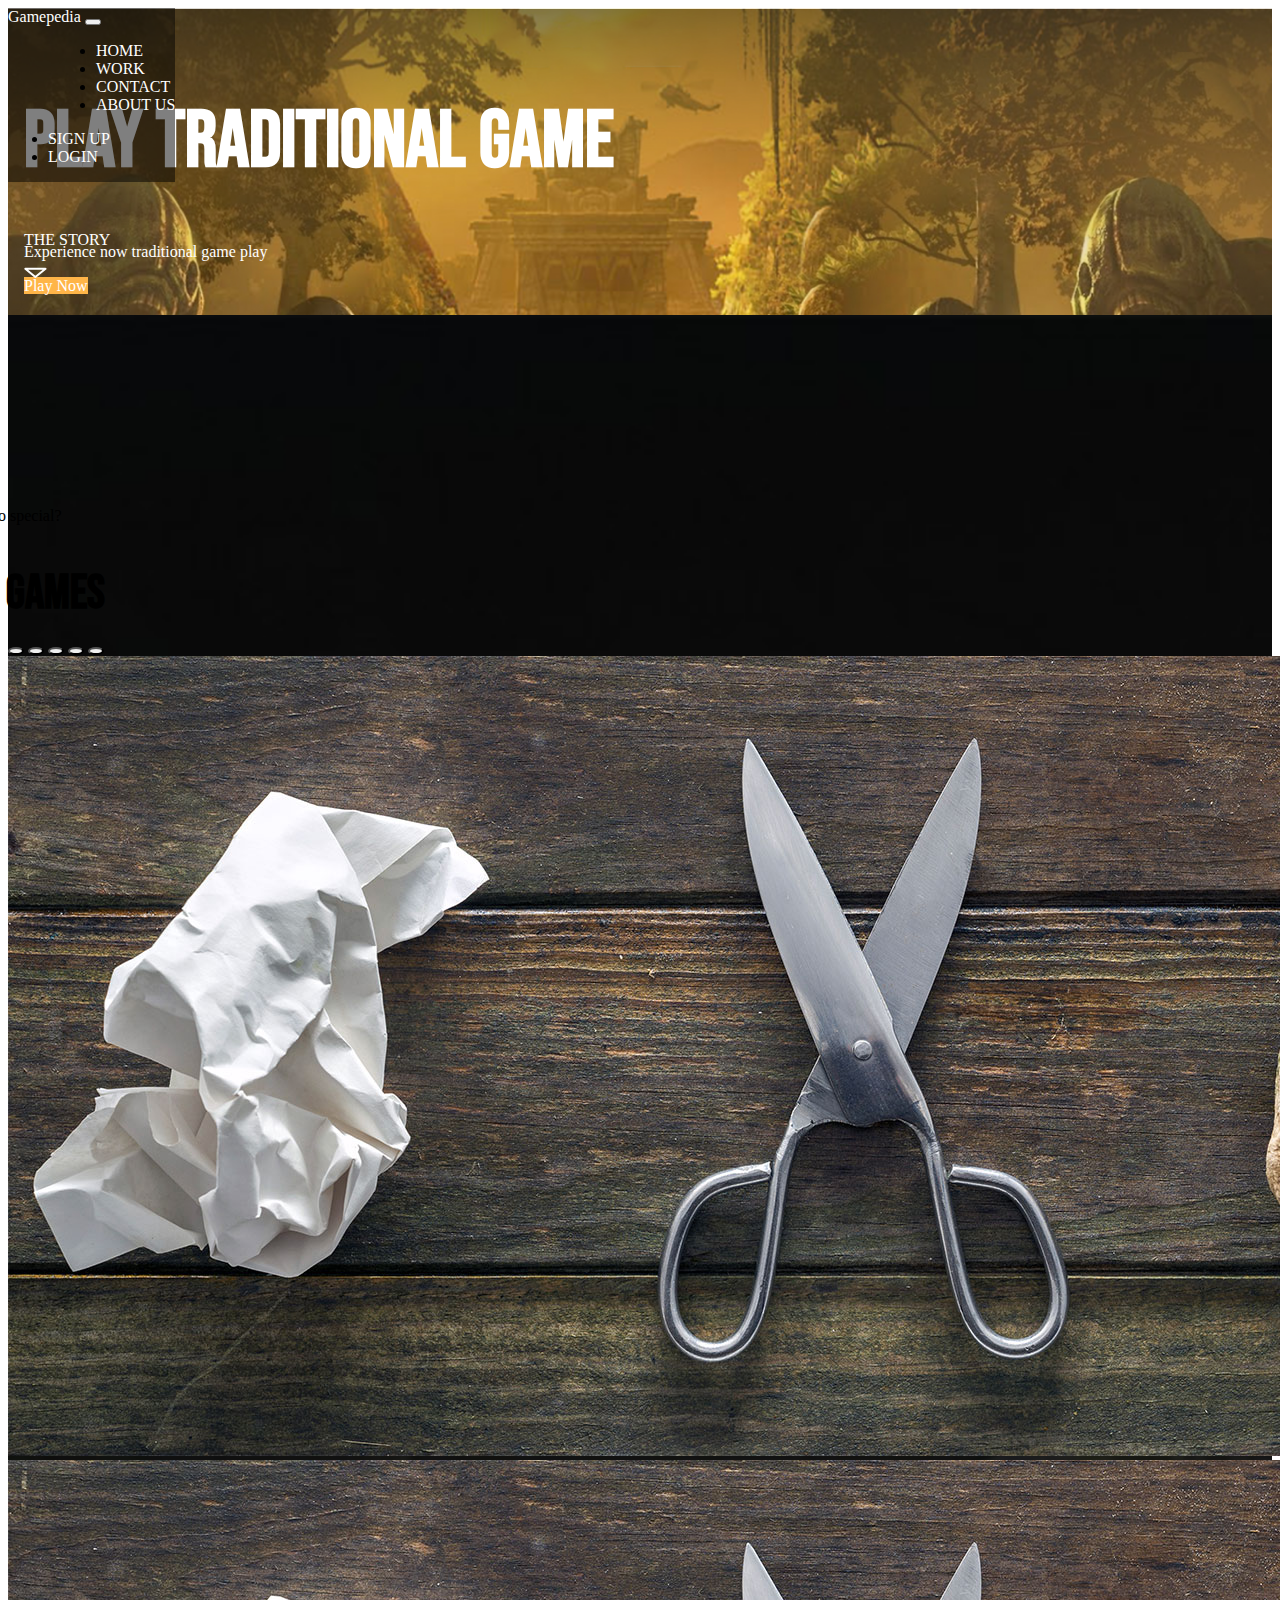
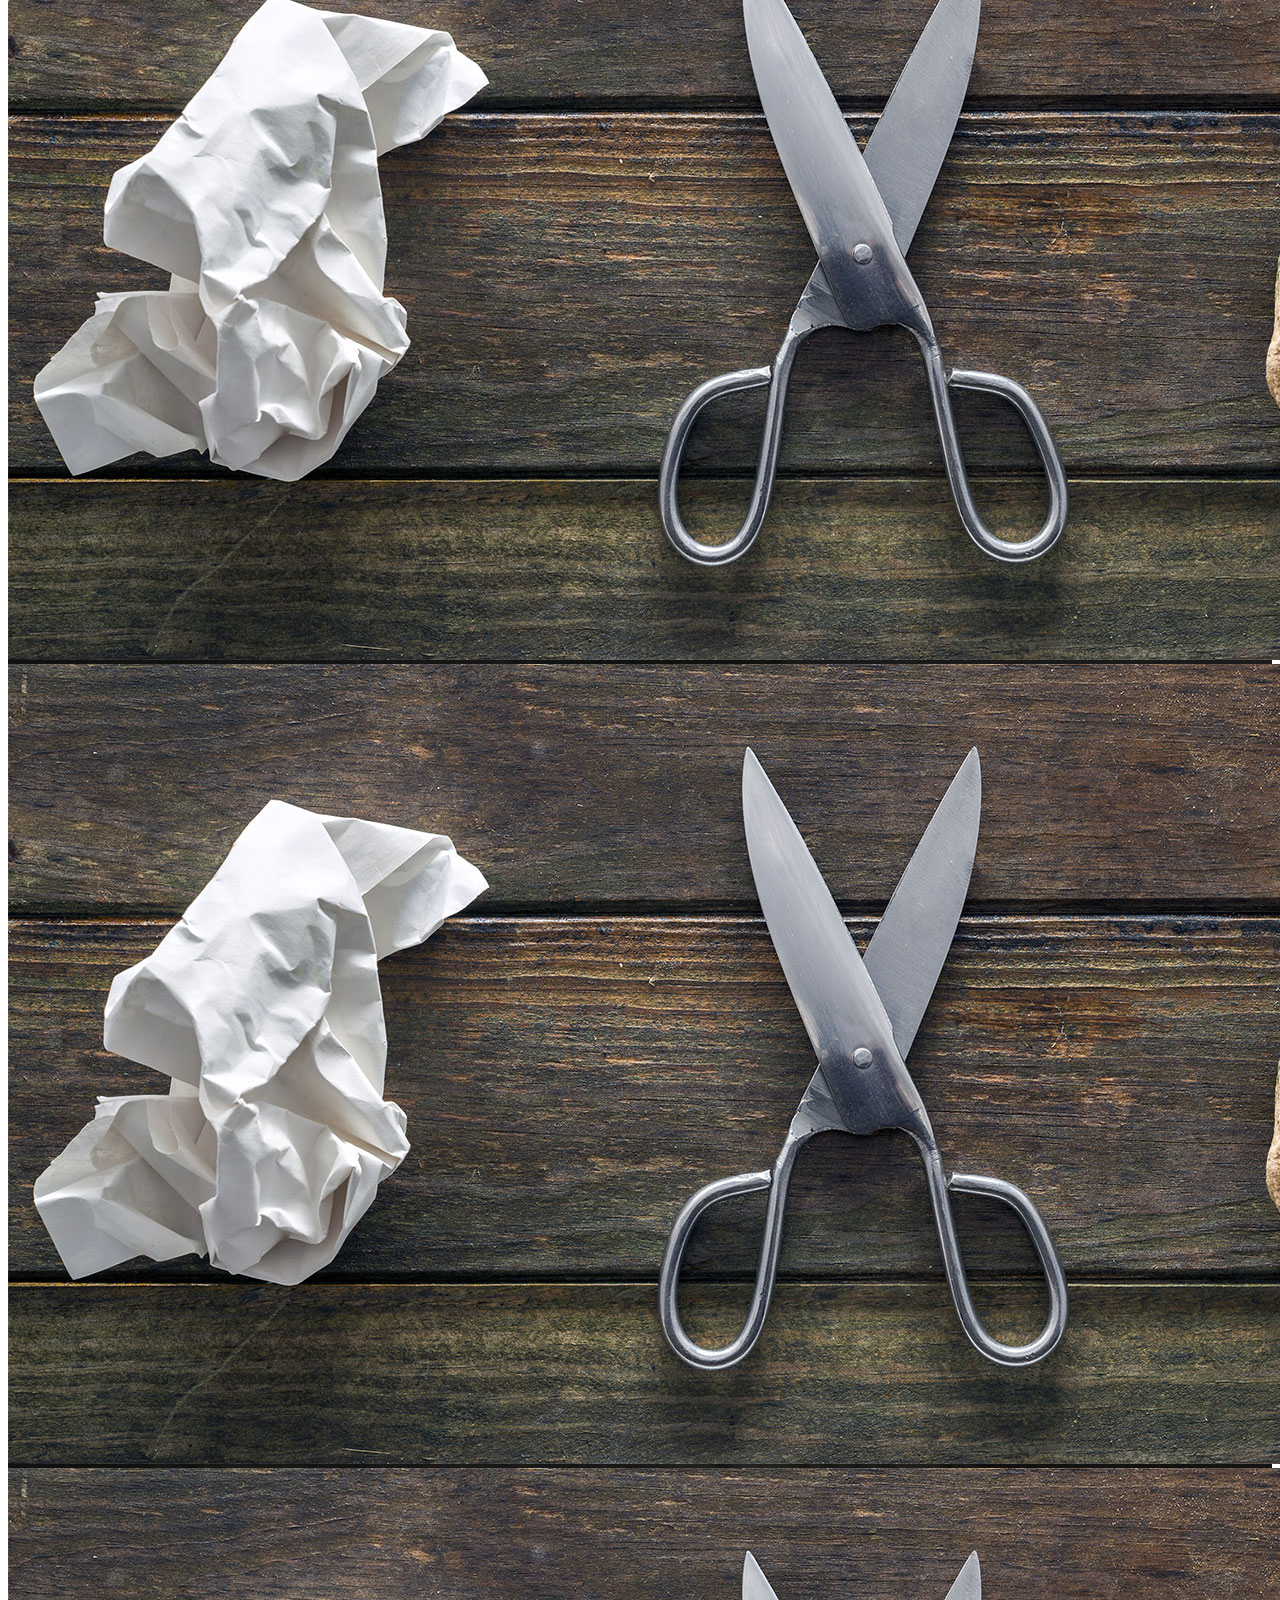
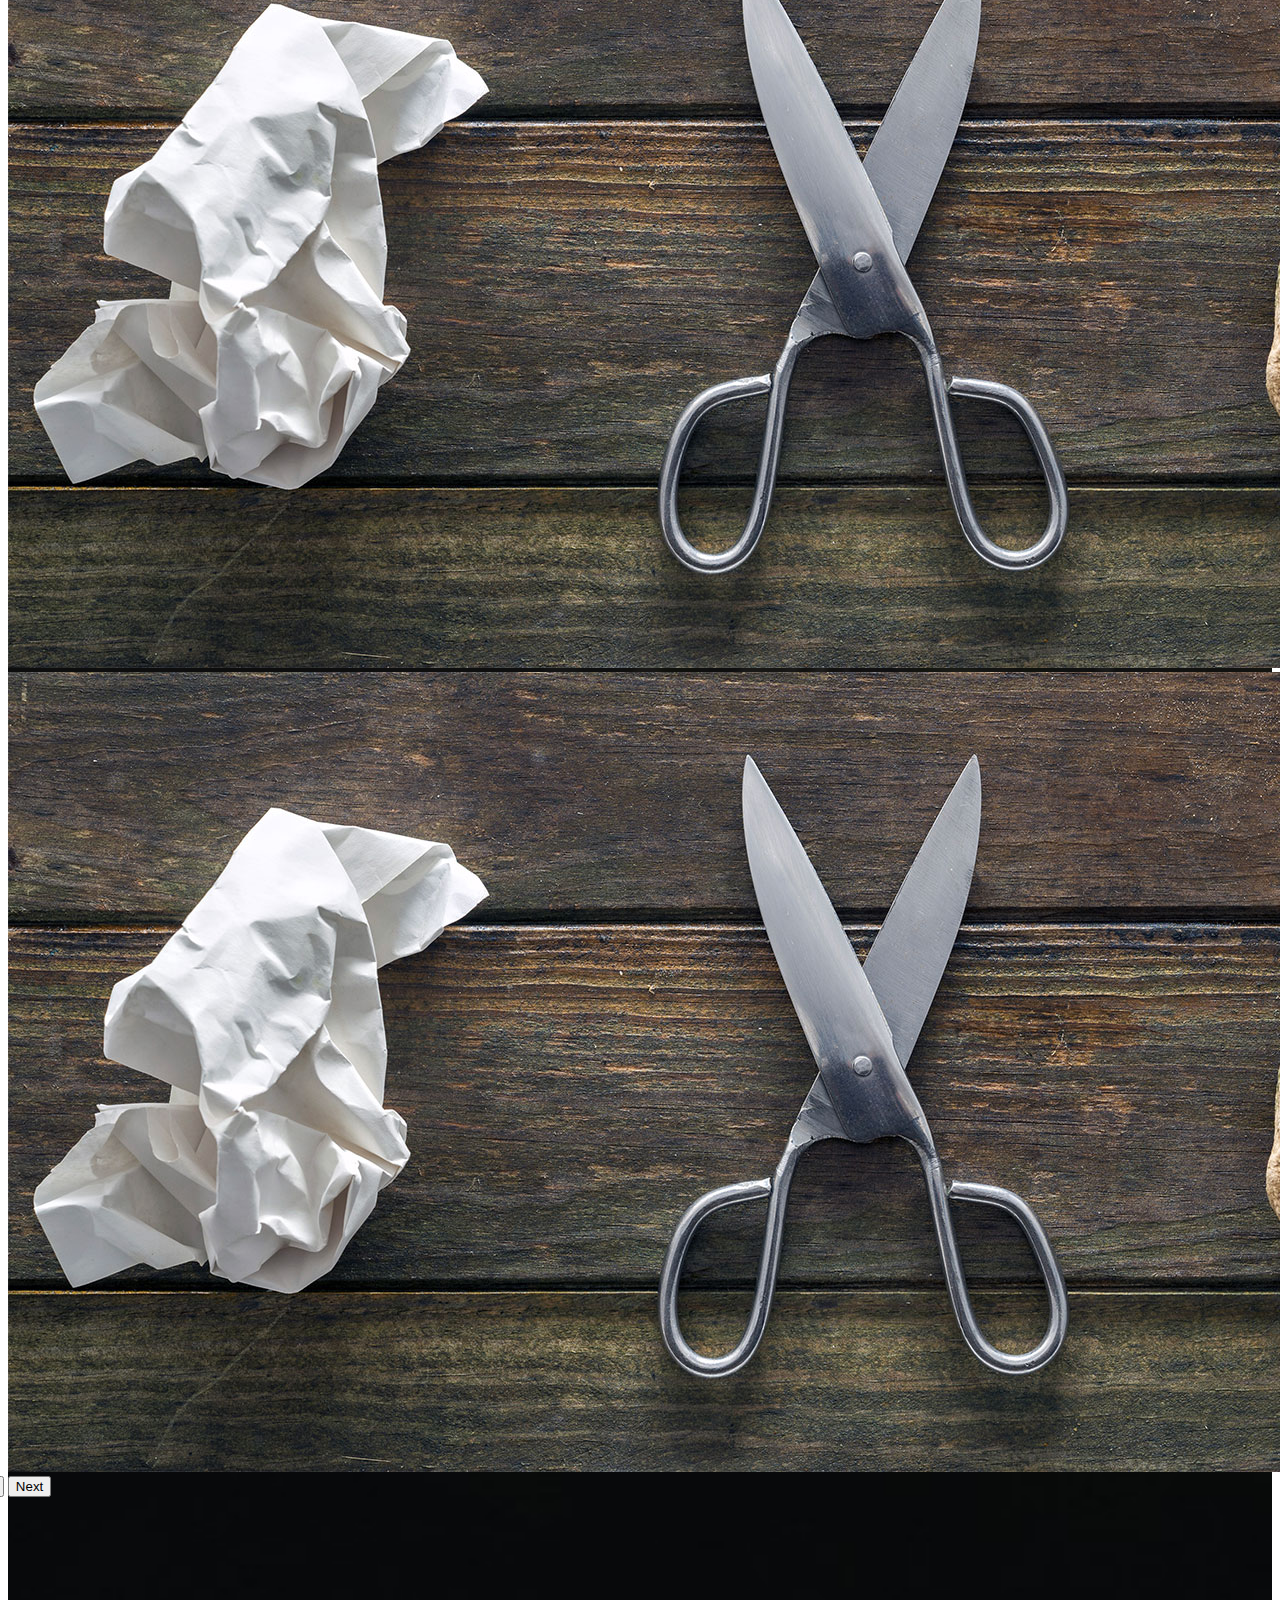
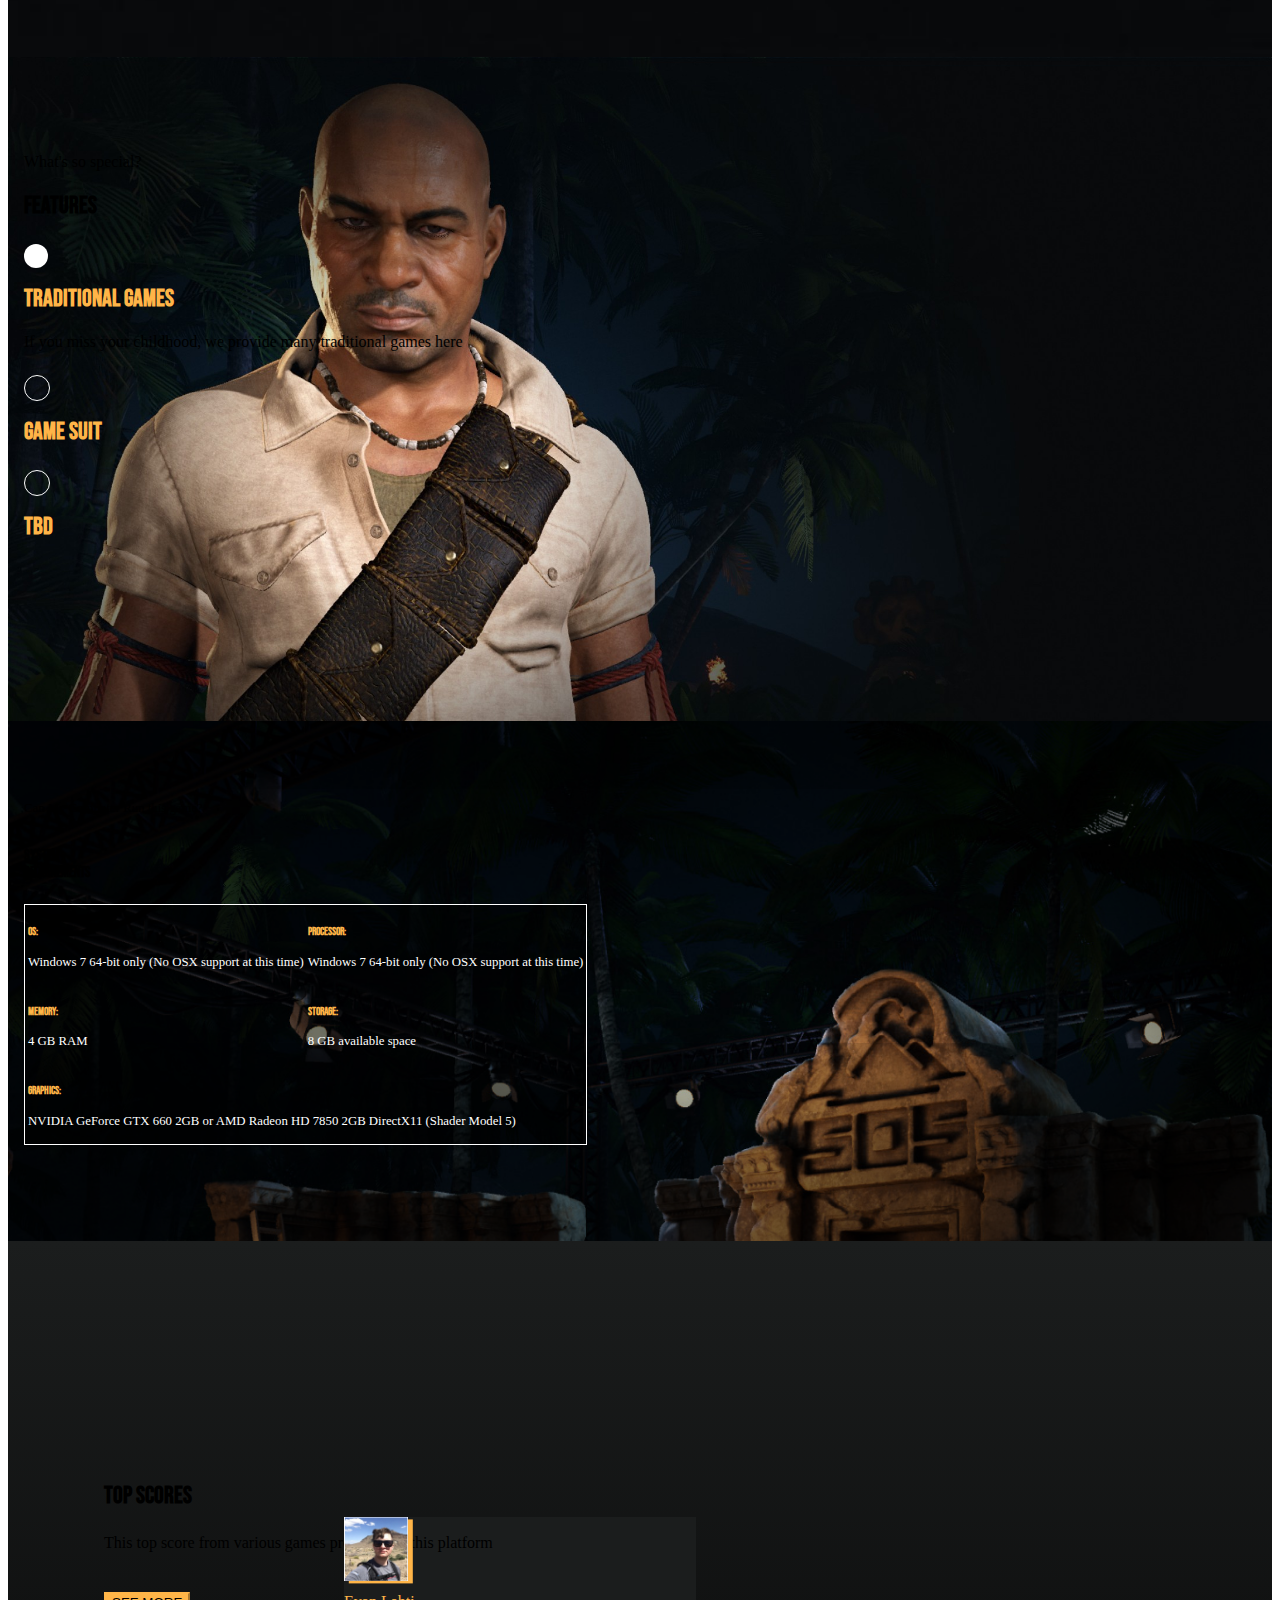
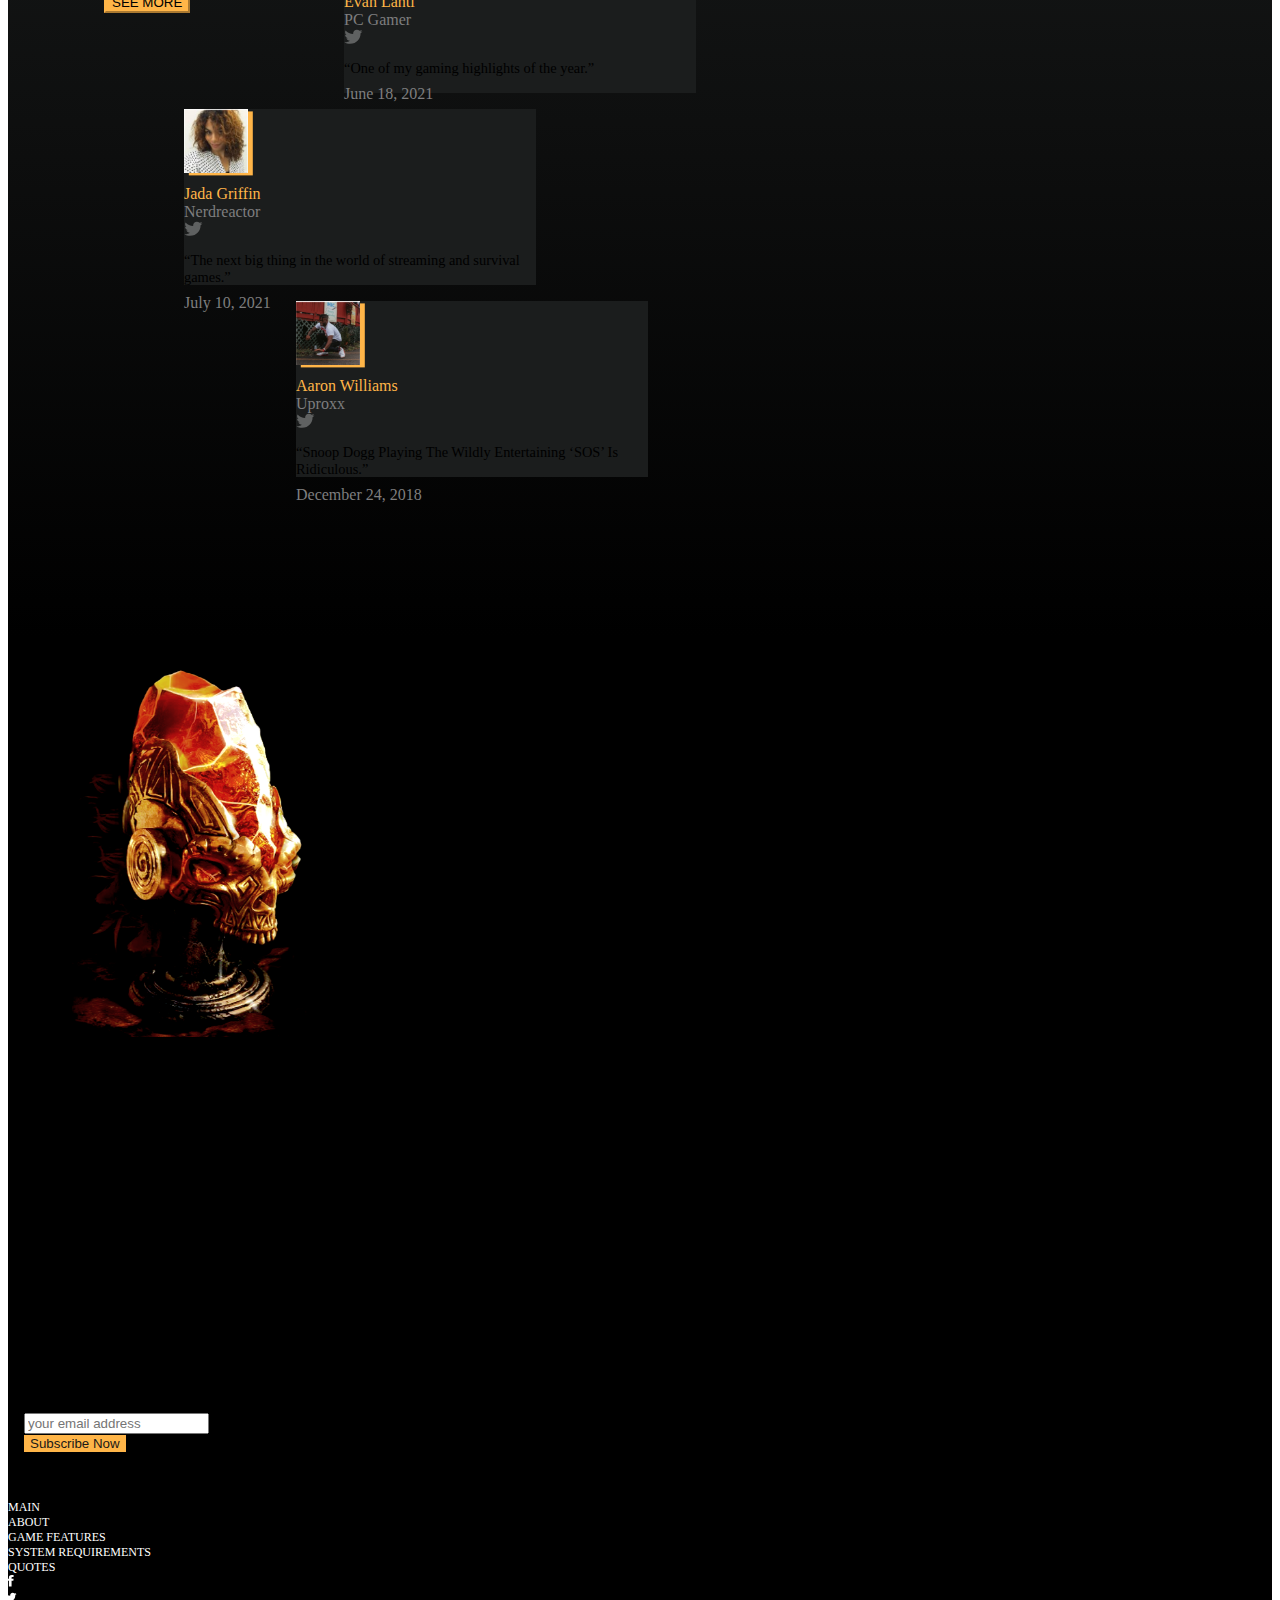
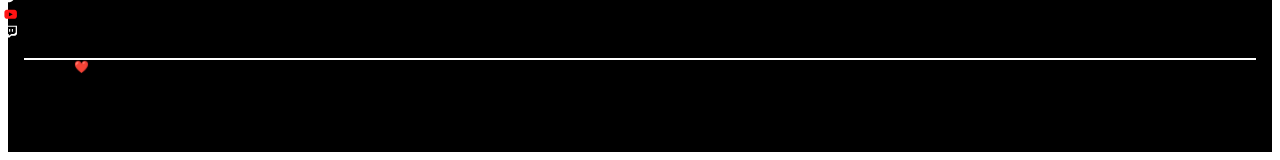
<file: index.html>
<!DOCTYPE html>
<html lang="en">

<head>
  <!-- Required meta tags -->
  <meta charset="utf-8" />
  <meta name="viewport" content="width=device-width, initial-scale=1" />

  <!-- Bootstrap CSS -->
  <link rel="preconnect" href="https://fonts.googleapis.com" />
  <link rel="preconnect" href="https://fonts.gstatic.com" crossorigin />
  <link href="https://fonts.googleapis.com/css2?family=Bebas+Neue&display=swap" rel="stylesheet" />
  <link href="https://cdn.jsdelivr.net/npm/bootstrap@5.1.3/dist/css/bootstrap.min.css" rel="stylesheet"
    integrity="sha384-1BmE4kWBq78iYhFldvKuhfTAU6auU8tT94WrHftjDbrCEXSU1oBoqyl2QvZ6jIW3" crossorigin="anonymous" />
  <link rel="stylesheet" href="styles.css" />
  <title>Gamepedia</title>
</head>

<body>
  <!-- Navbar -->
  <nav class="navbar navbar-expand-lg navbar-dark fixed-top fw-bold text-white py-3"
    style="background: rgba(0, 0, 0, 0.5); position: absolute">
    <div class="container">
      <a class="navbar-brand me-5" href="#">Gamepedia</a>
      <button class="navbar-toggler" type="button" data-bs-toggle="collapse" data-bs-target="#navbarNav"
        aria-controls="navbarNav" aria-expanded="false" aria-label="Toggle navigation">
        <span class="navbar-toggler-icon"></span>
      </button>
      <div class="collapse navbar-collapse" id="navbarNav">
        <ul class="navbar-nav ms-auto core-menu">
          <li class="nav-item">
            <a class="nav-link text-white" href="#">HOME</a>
          </li>
          <li class="nav-item">
            <a class="nav-link text-white" href="#">WORK</a>
          </li>
          <li class="nav-item">
            <a class="nav-link text-white" href="#">CONTACT</a>
          </li>
          <li class="nav-item">
            <a class="nav-link text-white" href="#">ABOUT US</a>
          </li>
        </ul>
        <ul class="navbar-nav ms-auto">
          <li class="nav-item">
            <a class="nav-link text-white" href="#">SIGN UP</a>
          </li>
          <li class="nav-item">
            <a class="nav-link text-white" href="#">LOGIN</a>
          </li>
        </ul>
      </div>
    </div>
  </nav>
  <!-- End Navbar  -->

  <!-- Main Screen -->
  <section id="main" class="jumbotron text-center vw-100 vh-100 position-relative">
    <section class="position-absolute top-50 start-50 translate-middle">
      <h1 class="main fw-bold">PLAY TRADITIONAL GAME</h1>
      <p class="main">Experience now traditional game play</p>
        <a href="/Rock-Paper-Scissors-Game/index.html" class="btn btn-info" role="button" style="background-color: #ffb548; border-color: #ffb548">Play Now</a>
    </section>
    <section class="position-absolute top-100 start-50 translate-middle">
      <a href="#gameplay">
        <p class="main the-story">THE STORY</p>
        <img src="assets/scroll-down.svg" class="the-story-img" alt="" />
      </a>
    </section>
  </section>
  <!-- End Main Screen -->

  <!-- Gameplay Options -->
  <section id="gameplay" class="gameplay text-center vw-100 vh-100 position-relative">
    <div class="container">
      <div class="row">
        <div class="col-md-4 text-white fw-bold">
          <p>What's so special?</p>
          <h2>THE GAMES</h2>
        </div>
        <div class="col-md-8">
          <div id="carouselExampleIndicators" class="carousel slide" data-bs-ride="carousel">
            <div class="carousel-indicators">
              <button type="button" data-bs-target="#carouselExampleIndicators" data-bs-slide-to="0" class="active"
                aria-current="true" aria-label="Slide 1"></button>
              <button type="button" data-bs-target="#carouselExampleIndicators" data-bs-slide-to="1"
                aria-label="Slide 2"></button>
              <button type="button" data-bs-target="#carouselExampleIndicators" data-bs-slide-to="2"
                aria-label="Slide 3"></button>
              <button type="button" data-bs-target="#carouselExampleIndicators" data-bs-slide-to="3"
                aria-label="Slide 4"></button>
              <button type="button" data-bs-target="#carouselExampleIndicators" data-bs-slide-to="4"
                aria-label="Slide 5"></button>
            </div>
            <div class="carousel-inner">
              <div class="carousel-item active">
                <img src="assets/rockpaperstrategy-1600.jpg" class="d-block w-100" alt="..." />
              </div>
              <div class="carousel-item">
                <img src="assets/rockpaperstrategy-1600.jpg" class="d-block w-100" alt="..." />
              </div>
              <div class="carousel-item">
                <img src="assets/rockpaperstrategy-1600.jpg" class="d-block w-100" alt="..." />
              </div>
              <div class="carousel-item">
                <img src="assets/rockpaperstrategy-1600.jpg" class="d-block w-100" alt="..." />
              </div>
              <div class="carousel-item">
                <img src="assets/rockpaperstrategy-1600.jpg" class="d-block w-100" alt="..." />
              </div>
            </div>
            <button class="carousel-control-prev" type="button" data-bs-target="#carouselExampleIndicators"
              data-bs-slide="prev">
              <span class="carousel-control-prev-icon" aria-hidden="true"></span>
              <span class="visually-hidden">Previous</span>
            </button>
            <button class="carousel-control-next" type="button" data-bs-target="#carouselExampleIndicators"
              data-bs-slide="next">
              <span class="carousel-control-next-icon" aria-hidden="true"></span>
              <span class="visually-hidden">Next</span>
            </button>
          </div>
        </div>
      </div>
    </div>
  </section>
  <!-- End Gameplay Options -->

  <!-- Game Features -->
  <section id="gamefeature" class="gamefeature vw-100 vh-100 position-relative">
    <div class="container">
      <div class="row justify-content-end text-white fw-bold">
        <div class="col-5 gamefeature-title">
          <p class="">What's so special?</p>
          <h2 class="">FEATURES</h2>
        </div>
        <div class="row justify-content-end text-white fw-bold">
          <div class="col-1 dot"></div>
          <div class="col-5 feature-description">
            <h2 class="feature-title">TRADITIONAL GAMES</h2>
            <p class="tl-info-content">If you miss your childhood, we provide many traditional games here</p>
          </div>
        </div>
        <div class="row justify-content-end text-white fw-bold">
          <div class="col-1 dot-not-active"></div>
          <div class="col-5 feature-description">
            <h2 class="feature-title">GAME SUIT</h2>
            <!-- <p class="tl-info-content">If you miss your childhood, we provide many traditional games here</p> -->
          </div>
        </div>
        <div class="row justify-content-end text-white fw-bold">
          <div class="col-1 dot-not-active"></div>
          <div class="col-5 feature-description">
            <h2 class="feature-title">TBD</h2>
            <!-- <p class="tl-info-content">If you miss your childhood, we provide many traditional games here</p> -->
          </div>
        </div>
      </div>
    </div>
  </section>
  <!-- End Game Features -->

  <!-- Game Requirement -->
  <section id="gamerequirement" class="gamerequirement vw-100 vh-100 position-relative">
    <div class="container">
      <div class="row justify-content-start text-white fw-bold text-center">
        <div class="col-md-12">
          <p class="">Can My Computer Run this game?</p>
        </div>
      </div>
      <div class="row justify-content-start text-white fw-bold">
        <div class="col-md-6">
          <h3>SYSTEM <br />REQUIREMENTS</h3>
        </div>
      </div>
      <div class="row justify-content-start text-white fw-bold">
        <div class="col-md-6">
          <table class="table table-bordered border-white">
            <tbody>
              <tr>
                <td scope="col">
                  <h5>OS:</h5>
                  <br />
                  <p>Windows 7 64-bit only (No OSX support at this time)</p>
                </td>
                <td scope="col">
                  <h5>Processor:</h5>
                  <br />
                  <p>Windows 7 64-bit only (No OSX support at this time)</p>
                </td>
              </tr>
              <tr>
                <td scope="col">
                  <h5>Memory:</h5>
                  <br />
                  <p>4 GB RAM</p>
                </td>
                <td scope="col">
                  <h5>Storage:</h5>
                  <br />
                  <p>8 GB available space</p>
                </td>
              </tr>
              <tr>
                <td scope="col" colspan="2">
                  <h5>Graphics:</h5>
                  <br />
                  <p>NVIDIA GeForce GTX 660 2GB or AMD Radeon HD 7850 2GB DirectX11 (Shader Model 5)</p>
                </td>
              </tr>
            </tbody>
          </table>
        </div>
      </div>
    </div>
  </section>
  <!-- End Game Requirement -->

  <!-- Top Scores -->
  <section id="gametopscore" class="gametopscore vw-100 vh-150 position-relative">
    <div class="container">
      <div class="row justify-content-start text-white">
        <div class="col-md-4 fw-bold">
          <h2 class="gametopscore-title">TOP SCORES</h2>
          <p class="">This top score from various games provided on this platform</p>
          <button type="button" class="btn btn-warning px-5"
            style="background-color: #ffb548; border-color: #ffb548">SEE MORE</button>
        </div>
        <div class="col-md-8">
          <div class="row justify-content-start text-white">
            <div class="card card-1">
              <div class="card-body col-md-12">
                <div class="row justify-content-start text-white">
                  <div class="col-4"><img src="assets/evanlahti.jpg" class="rounded-circle photo" /></div>
                  <div class="col-6">
                    <div class="row justify-content-start text-white fw-bold name">Evan Lahti</div>
                    <div class="row justify-content-start text-white role">PC Gamer</div>
                  </div>
                  <div class="col-2">
                    <img src="assets/twitter.svg" alt="" />
                  </div>
                </div>
                <div class="row justify-content-start text-white quote">“One of my gaming highlights of the year.”</div>
                <div class="row justify-content-start text-white date">June 18, 2021</div>
              </div>
            </div>
          </div>
          <div class="row justify-content-start text-white">
            <div class="card card-2">
              <div class="card-body col-md-12">
                <div class="row justify-content-start text-white">
                  <div class="col-4"><img src="assets/jadagriffin.jpg" class="rounded-circle photo" /></div>
                  <div class="col-6">
                    <div class="row justify-content-start text-white fw-bold name">Jada Griffin</div>
                    <div class="row justify-content-start text-white role">Nerdreactor</div>
                  </div>
                  <div class="col-2">
                    <img src="assets/twitter.svg" alt="" />
                  </div>
                </div>
                <div class="row justify-content-start text-white quote">“The next big thing in the world of streaming
                  and survival games.”</div>
                <div class="row justify-content-start text-white date">July 10, 2021</div>
              </div>
            </div>
          </div>
          <div class="row justify-content-start text-white">
            <div class="card card-3">
              <div class="card-body col-md-12">
                <div class="row justify-content-start text-white">
                  <div class="col-4"><img src="assets/aaronwilliams.jpg" class="rounded-circle photo" /></div>
                  <div class="col-6">
                    <div class="row justify-content-start text-white fw-bold name">Aaron Williams</div>
                    <div class="row justify-content-start text-white role">Uproxx</div>
                  </div>
                  <div class="col-2">
                    <img src="assets/twitter.svg" alt="" />
                  </div>
                </div>
                <div class="row justify-content-start text-white quote">“Snoop Dogg Playing The Wildly Entertaining
                  ‘SOS’ Is Ridiculous.”</div>
                <div class="row justify-content-start text-white date">December 24, 2018</div>
              </div>
            </div>
          </div>
        </div>
      </div>
    </div>
  </section>
  <!-- End Top Scores -->

  <!-- Game Footer -->
  <section class="footer vw-100 vh-100 position-relative">
    <div class="container">
      <div class="row justify-content-start text-white">
        <div class="col-4">
          <img src="assets/footer.png" alt="" />
        </div>
        <div class="col-8">
          <div class="row footer-description justify-content-start text-white fw-bold">
            <p>Want to stay in <br />touch?</p>
          </div>
          <div class="row justify-content-start text-white fw-bold">
            <h1>
              NEWSLETTER <br />
              SUBSCRIBE
            </h1>
          </div>
          <div class="row justify-content-start text-white">
            <p>In order to start receiving our news, all you have to do is enter your email address. Everything else
              will be taken care of by us. We will send you emails containing information about game. We don’t spam.</p>
          </div>
          <div class="row justify-content-start text-white fw-bold">
            <form action="">
              <div class="row g-3 align-items-center">
                <div class="col-auto">
                  <input type="email" placeholder="your email address" class="form-control py-2" id="exampleInputEmail1"
                    aria-describedby="emailHelp" />
                </div>
                <div class="col-auto">
                  <button type="submit" class="btn btn-primary px-5 py-2 fw-bold">Subscribe Now</button>
                </div>
              </div>
            </form>
          </div>
        </div>
      </div>
      <div class="row footer-menu justify-content-end text-white fw-bold">
        <div class="col-auto footer-menu-item"><a href="#main">MAIN</a></div>
        <div class="col-auto footer-menu-item"><a href="#gameplay">ABOUT</a></div>
        <div class="col-auto footer-menu-item"><a href="#gamefeature">GAME FEATURES</a></div>
        <div class="col-auto footer-menu-item"><a href="#gamerequirement">SYSTEM REQUIREMENTS</a></div>
        <div class="col-auto footer-menu-item"><a href="#gametopscore">QUOTES</a></div>
        <div class="col-auto footer-menu-item">
          <a href=""><img src="assets/facebook.svg" alt="" /></a>
        </div>
        <div class="col-auto footer-menu-item">
          <a href=""><img src="assets/twitter2.svg" alt="" /></a>
        </div>
        <div class="col-auto footer-menu-item">
          <a href=""><img src="assets/Vector.svg" alt="" /></a>
        </div>
        <div class="col-auto footer-menu-item">
          <a href=""><img src="assets/twitch.svg" alt="" /></a>
        </div>
      </div>
      <div class="row footer-menu justify-content-end text-white fw-bold">
        <hr />
      </div>
      <div class="row footer-menu text-white fw-bold">
        <div class="col-6 copyright">
          <p class="text-start">code with ❤️ by okky</p>
        </div>
        <div class="col-6 copyright">
          <p class="text-end">Privacy Policy | Terms of Services | Code of Conduct</p>
        </div>
      </div>
    </div>
  </section>
  <!-- End Footer -->

  <!-- Optional JavaScript; choose one of the two! -->

  <!-- Option 1: Bootstrap Bundle with Popper -->
  <script src="https://cdn.jsdelivr.net/npm/bootstrap@5.1.3/dist/js/bootstrap.bundle.min.js"
    integrity="sha384-ka7Sk0Gln4gmtz2MlQnikT1wXgYsOg+OMhuP+IlRH9sENBO0LRn5q+8nbTov4+1p"
    crossorigin="anonymous"></script>
</body>

</html>
</file>
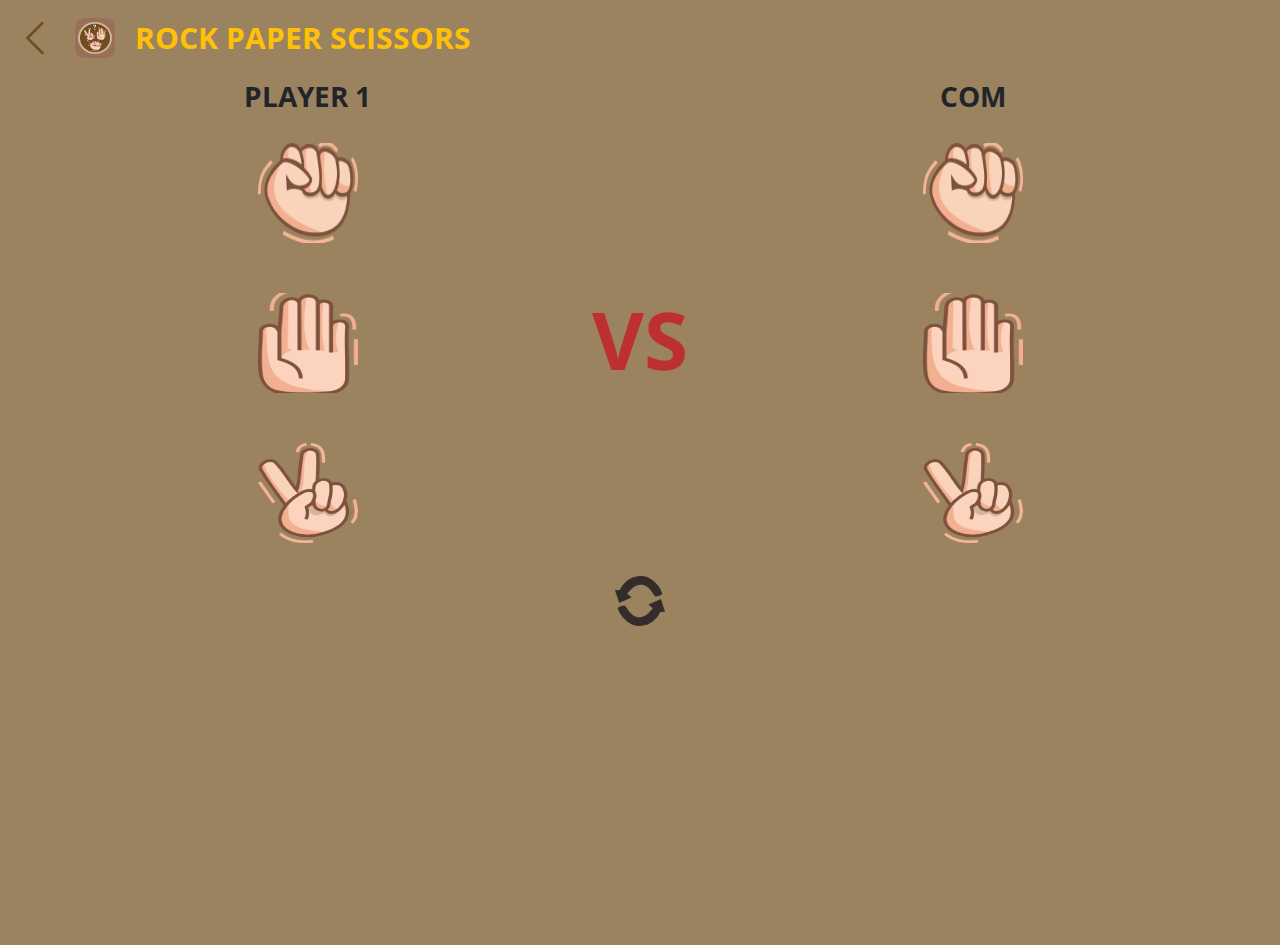
<file: Rock-Paper-Scissors-Game/index.html>
<!DOCTYPE html>
<html lang="en">

<head>
    <meta charset="UTF-8">
    <meta name="viewport" content="width=device-width, initial-scale=1.0">
    <link rel="stylesheet" href="https://stackpath.bootstrapcdn.com/bootstrap/4.5.2/css/bootstrap.min.css"
        integrity="sha384-JcKb8q3iqJ61gNV9KGb8thSsNjpSL0n8PARn9HuZOnIxN0hoP+VmmDGMN5t9UJ0Z" crossorigin="anonymous" />
    <link rel="stylesheet" href="style.css">
    <link rel="stylesheet" href="https://fonts.googleapis.com/css2?family=Bebas+Neue&family=Open+Sans&display=swap" />
    <title>Rock Paper Scissors</title>
</head>

<body>
    <!-- Header -->
    <div class="align-items-center customHeader" id="header">
        <div class="container-fluid">
            <div class="row">
                <div class="col-lg-7 my-2">
                    <div class="d-inline-block mr-3">
                        <a href="/index.html">
                            <svg width="40px" height="40px" viewBox="0 0 16 16" class="bi bi-chevron-left"
                                fill="rgb(114,76,33)" xmlns="http://www.w3.org/2000/svg">
                                <path fill-rule="evenodd"
                                    d="M11.354 1.646a.5.5 0 0 1 0 .708L5.707 8l5.647 5.646a.5.5 0 0 1-.708.708l-6-6a.5.5 0 0 1 0-.708l6-6a.5.5 0 0 1 .708 0z" />
                            </svg>
                        </a>
                    </div>
                    <a href="/index.html">
                        <div class="d-inline-block mr-3">
                            <img src="assets/logo 1.png" width="40px" height="40px" class="" alt="logo">
                        </div>
                    </a>
                    <a href="/index.html">
                        <div class="d-inline-block mx-auto align-middle headerTitle">
                            Rock Paper Scissors
                        </div>
                    </a>
                </div>
            </div>
        </div>
    </div>
    <!-- End of header -->

    <!-- Game Content -->
    <div class="container-fluid bgColor">
        <div class="container gameContent">
            <div class="row mb-1">
                <div class="col-4 col-sm-3 offset-sm-1 d-flex player">
                    <h3 class="m-auto">Player 1</h3>
                </div>
                <div class="col-4 col-sm-3 offset-2 offset-sm-4 d-flex computer">
                    <h3 class="m-auto">Com</h3>
                </div>
            </div>

            <div class="row contentImage">
                <div class="col-4 col-sm-3 offset-sm-1 d-flex">
                    <div class="m-auto greyBox playerImage px-4 py-3"><img src="assets/batu 1.png" class="player rock">
                    </div>
                </div>
                <div class="col-4 col-sm-3 offset-2 offset-sm-4 d-flex">
                    <div class="m-auto greyBox compImage px-4 py-3"><img src="assets/batu 1.png" class="compRock"></div>
                </div>
            </div>

            <div class="row align-items-center contentImage">
                <div class="col-4 col-sm-3 offset-sm-1 d-flex">
                    <div class="m-auto greyBox playerImage px-4 py-3"><img src="assets/kertas 1.png"
                            class="player paper">
                    </div>
                </div>
                <div class="col-2 col-sm-2 offset-sm-1 d-flex p-0 versus">
                    <div class="m-auto p-0">
                        <h1>VS</h1>
                        <div class="align-middle">
                            <h5></h5>
                        </div>
                    </div>
                </div>
                <div class="col-4 col-sm-3 offset-sm-1 d-flex">
                    <div class="m-auto greyBox compImage px-4 py-3"><img src="assets/kertas 1.png" class="compPaper">
                    </div>
                </div>
            </div>

            <div class="row contentImage">
                <div class="col-4 col-sm-3 offset-sm-1 d-flex">
                    <div class="m-auto greyBox playerImage px-4 py-3"><img src="assets/gunting 1.png"
                            class="player scissor">
                    </div>
                </div>
                <div class="col-4 col-sm-3 offset-2 offset-sm-4 d-flex">
                    <div class="m-auto greyBox compImage px-4 py-3"><img src="assets/gunting 1.png" class="compScissor">
                    </div>
                </div>
            </div>

            <div class="row my-2">
                <div class="col-2 col-sm-2 offset-4 offset-sm-5 d-flex p-0">
                    <div class="m-auto p-0 reset"><img src="assets/refresh 2.png" class="refresh"></div>
                </div>
            </div>
        </div>
    </div>
    <!-- End of Game Content-->

</body>
<script src="app.js"></script>
<script src="https://stackpath.bootstrapcdn.com/bootstrap/4.5.2/js/bootstrap.min.js"
    integrity="sha384-B4gt1jrGC7Jh4AgTPSdUtOBvfO8shuf57BaghqFfPlYxofvL8/KUEfYiJOMMV+rV"
    crossorigin="anonymous"></script>

</html>
</file>
<file: styles.css>
** {
  margin: 0;
  padding: 0;
  box-sizing: border-box;
  scroll-behavior: smooth;
}

h1,
h2,
h3,
h4,
h5 {
  font-family: "Bebas Neue", cursive;
}

h1 {
  font-size: 4rem;
}

a {
  color: white !important;
  text-decoration: none;
}

.gamerequirement table {
  background: rgba(0, 0, 0, 0.5);
  border: 0.05rem solid white;
}

@media (max-width: 400px) {
  .footer p {
    font-size: 0.5rem;
  }

  h1 {
    font-size: 2rem;
  }
}

@media (min-width: 320px) {
  .the-story {
    margin-top: -4rem;
  }

  .the-story:hover {
    margin-top: -3.5rem;
  }

  .the-story-img {
    margin-top: -2.5rem;
  }

  .the-story-img:hover {
    margin-top: -2rem;
  }

  .navbar {
    margin-right: 0rem;
  }

  .jumbotron {
    background-image: url("assets/main-bg.jpg");
    background-size: cover;
    padding: 2rem 1rem;
  }

  h1.main,
  p.main {
    color: white;
  }

  .gameplay {
    background-image: url("assets/the-games-bg.jpg");
    background-size: cover;
    padding: 10rem 5rem;
  }

  .gameplay h2 {
    margin-left: 0rem;
    font-size: 3rem;
  }

  .gameplay p {
    margin-top: 2rem;
    margin-left: 0rem;
    font-size: 1rem;
  }



  .carousel-indicators [data-bs-target] {
    border-radius: 50%;
    width: 0.5rem;
    height: 0.5rem;
  }

  .carousel-control-prev {
    margin-left: -3.5rem;
  }

  .carousel-control-next {
    margin-right: -3.5rem;
  }

  .carousel-control-prev-icon {
    background-image: url("assets/switch-left.svg") !important;
  }

  .carousel-control-next-icon {
    background-image: url("assets/switch-right.svg") !important;
  }

  .carousel {
    width: 110%;
    margin-left: -0.5rem;
  }

  .gamefeature {
    background-image: url("assets/features.jpg");
    background-size: cover;
    background-position-x: 55%;
    padding: 10rem 1rem;
  }

  .dot {
    height: 1.5rem;
    width: 1.5rem;
    background-color: white;
    border-radius: 50%;
    margin-right: 2rem;
    margin-top: 1.5rem;
  }

  .dot-not-active {
    height: 1.5rem;
    width: 1.5rem;
    background-color: transparent;
    border: 0.05rem solid white;
    border-radius: 50%;
    margin-right: 2rem;
    margin-top: 1.5rem;
  }

  .feature-description {
    margin-right: 2rem;
    margin-top: 1rem;
  }

  .gamefeature-title {
    margin-right: 1.5rem;
    margin-top: -6rem;
  }

  .feature-title {
    color: #ffb548;
    font-size: 1.5rem;
    margin-top: 0.25rem;
  }

  .gamerequirement {
    background-image: url("assets/requirements.png");
    background-size: cover;
    padding: 2rem 1rem;
    background-position-x: 70%;
    box-shadow: inset 0px 0px 400px 110px rgba(0, 0, 0, 1);
    font-size: 0.8rem;
  }

  .gamerequirement h3 {
    padding-top: 1rem;
    padding-bottom: 0.5rem;
  }

  .gamerequirement p {
    margin-top: -1rem;
  }

  .gamerequirement h5 {
    color: #ffb548;
  }

  .gamerequirement table {
    color: white;
    border: 0.05rem solid white;
  }

  .gametopscore {
    background: #000000;
    /* fallback for old browsers */
    background: -webkit-linear-gradient(to bottom, #1b1d1d, black);
    /* Chrome 10-25, Safari 5.1-6 */
    background: linear-gradient(to bottom, #1b1d1d, black);
    /* W3C, IE 10+/ Edge, Firefox 16+, Chrome 26+, Opera 12+, Safari 7+ */
    background-size: cover;
    padding: 7rem 0rem;
  }

  .gametopscore p {
    margin-top: 1.5rem;
  }

  .gametopscore button {
    margin-top: 0.5rem;
  }

  .gametopscore .card {
    background-color: #1b1d1d;
    border: 0px solid white;
    width: 18.5rem;
  }

  .gametopscore .card-1 {
    margin-left: 0.7rem;
    margin-top: 1rem;
  }

  .gametopscore .card-2 {
    margin-left: 0.7rem;
    margin-top: 1rem;
  }

  .gametopscore .card-3 {
    margin-left: 0.7rem;
    margin-top: 1rem;
  }

  .gametopscore-title {
    margin-top: -6rem;
  }

  .photo {
    margin-right: 1rem;
    border: 0px solid;
    box-shadow: 0.3rem 0.15rem #ffb548;
    width: 4rem;
    height: 4rem;
  }

  .gametopscore .quote {
    font-size: 0.9rem;
    margin-top: 0.75rem;
  }

  .gametopscore .name {
    margin-top: 0.5rem;
    color: #ffb548 !important;
  }

  .gametopscore .role,
  .gametopscore .date {
    color: #7e7e7f !important;
  }

  .footer {
    background: black;
    /* fallback for old browsers */
    background-size: cover;
    padding: 8rem 1rem;
  }

  .footer-description {
    margin-top: -5rem;
  }

  .footer img {
    margin-top: -2rem;
    margin-left: -0.5rem;
    height: 11rem;
    width: 6rem;
  }

  .footer .btn {
    background-color: #ffb548 !important;
    color: #1a1917;
    border: 0px;
  }

  .footer-menu {
    font-size: 0.2rem;
    margin-top: 2rem;
  }

  .footer-menu img {
    height: 0.3rem;
    width: 0.3rem;
    margin-top: 0rem;
    margin-left: -0.1rem;
  }

  .footer-menu-item {
    margin-right: 0.1rem;
    margin-left: -0.1rem;
  }

  .footer hr {
    border: 0.1rem solid white;
    margin-top: -1.25rem;
  }

  .footer .copyright {
    margin-top: -2.5rem;
  }

  .footer-menu-item a {
    color: white !important;
    text-decoration: none;
  }
}

@media (min-width: 400px) {
  .the-story {
    margin-top: -4rem;
  }

  .the-story:hover {
    margin-top: -3.5rem;
  }

  .the-story-img {
    margin-top: -2.5rem;
  }

  .the-story-img:hover {
    margin-top: -2rem;
  }

  .navbar {
    margin-right: 0rem;
  }

  .jumbotron {
    background-image: url("assets/main-bg.jpg");
    background-size: cover;
    padding: 2rem 1rem;
  }

  h1.main,
  p.main {
    color: white;
  }

  .gameplay {
    background-image: url("assets/the-games-bg.jpg");
    background-size: cover;
    padding: 10rem 5rem;
  }

  .gameplay p,
  .gameplay h2 {
    margin-left: 0rem;
  }

  .carousel-indicators [data-bs-target] {
    border-radius: 50%;
    width: 0.5rem;
    height: 0.5rem;
  }

  .carousel-control-prev {
    margin-left: -3.5rem;
  }

  .carousel-control-next {
    margin-right: -3.5rem;
  }

  .carousel-control-prev-icon {
    background-image: url("assets/switch-left.svg") !important;
  }

  .carousel-control-next-icon {
    background-image: url("assets/switch-right.svg") !important;
  }

  .carousel {
    width: 110%;
    margin-left: -1rem;
  }

  .gamefeature {
    background-image: url("assets/features.jpg");
    background-size: cover;
    background-position-x: 55%;
    padding: 10rem 1rem;
  }

  .dot {
    height: 1.5rem;
    width: 1.5rem;
    background-color: white;
    border-radius: 50%;
    margin-right: 2rem;
    margin-top: 1.5rem;
  }

  .dot-not-active {
    height: 1.5rem;
    width: 1.5rem;
    background-color: transparent;
    border: 0.05rem solid white;
    border-radius: 50%;
    margin-right: 2rem;
    margin-top: 1.5rem;
  }

  .feature-description {
    margin-right: 2rem;
    margin-top: 1rem;
  }

  .gamefeature-title {
    margin-right: 1.5rem;
    margin-top: -6rem;
  }

  .feature-title {
    color: #ffb548;
    font-size: 1.5rem;
    margin-top: 0.25rem;
  }

  .gamerequirement {
    background-image: url("assets/requirements.png");
    background-size: cover;
    padding: 2rem 1rem;
    background-position-x: 70%;
    box-shadow: inset 0px 0px 400px 110px rgba(0, 0, 0, 1);
  }

  .gamerequirement h3 {
    padding-top: 1rem;
    padding-bottom: 0.5rem;
  }

  .gamerequirement p {
    margin-top: -1rem;
  }

  .gamerequirement h5 {
    color: #ffb548;
  }

  .gamerequirement table {
    color: white;
    border: 0.05rem solid white;
  }

  .gametopscore {
    background: #000000;
    /* fallback for old browsers */
    background: -webkit-linear-gradient(to bottom, #1b1d1d, black);
    /* Chrome 10-25, Safari 5.1-6 */
    background: linear-gradient(to bottom, #1b1d1d, black);
    /* W3C, IE 10+/ Edge, Firefox 16+, Chrome 26+, Opera 12+, Safari 7+ */
    background-size: cover;
    padding: 7rem 1rem;
  }

  .gametopscore p {
    margin-top: 1.5rem;
  }

  .gametopscore button {
    margin-top: 0.5rem;
  }

  .gametopscore .card {
    background-color: #1b1d1d;
    border: 0px solid white;
    width: 22rem;
  }

  .gametopscore .card-1 {
    margin-left: 0.7rem;
    margin-top: 1rem;
  }

  .gametopscore .card-2 {
    margin-left: 0.7rem;
    margin-top: 1rem;
  }

  .gametopscore .card-3 {
    margin-left: 0.7rem;
    margin-top: 1rem;
  }

  .gametopscore-title {
    margin-top: -6rem;
  }

  .photo {
    margin-right: 1rem;
    border: 0px solid;
    box-shadow: 0.3rem 0.15rem #ffb548;
    width: 4rem;
    height: 4rem;
  }

  .gametopscore .quote {
    font-size: 0.9rem;
    margin-top: 0.75rem;
  }

  .gametopscore .name {
    margin-top: 0.5rem;
    color: #ffb548 !important;
  }

  .gametopscore .role,
  .gametopscore .date {
    color: #7e7e7f !important;
  }

  .footer {
    background: black;
    /* fallback for old browsers */
    background-size: cover;
    padding: 4rem 1rem;
  }

  .footer-description {
    margin-top: -2rem;
  }

  .footer img {
    margin-top: -2rem;
    margin-left: -0.5rem;
    height: 14rem;
    width: 8rem;
  }

  .footer .btn {
    background-color: #ffb548 !important;
    color: #1a1917;
    border: 0px;
  }

  .footer-menu {
    font-size: 0.3rem;
    margin-top: 2rem;
  }

  .footer-menu img {
    height: 0.3rem;
    width: 0.3rem;
    margin-top: 0rem;
    margin-left: -0.25rem;
  }

  .footer-menu-item {
    margin-right: 0.25rem;
    margin-left: -0.25rem;
  }

  .footer hr {
    border: 0.1rem solid white;
    margin-top: -1.25rem;
  }

  .footer .copyright {
    margin-top: -2.5rem;
  }

  .footer-menu-item a {
    color: white !important;
    text-decoration: none;
  }
}

@media (min-width: 576px) {
  .navbar {
    margin-right: 0rem;
  }

  .jumbotron {
    background-image: url("assets/main-bg.jpg");
    background-size: cover;
    padding: 2rem 1rem;
  }

  h1.main,
  p.main {
    color: white;
  }

  h1.main {
    font-size: 5rem;
  }

  .gameplay {
    background-image: url("assets/the-games-bg.jpg");
    background-size: cover;
    padding: 10rem 5rem;
  }

  .gameplay p,
  .gameplay h2 {
    margin-left: 0.5rem;
    margin-bottom: 1rem;
  }

  .carousel-indicators [data-bs-target] {
    border-radius: 50%;
    width: 0.5rem;
    height: 0.5rem;
  }

  .carousel-control-prev {
    margin-left: -4.5rem;
  }

  .carousel-control-next {
    margin-right: -4.5rem;
  }

  .carousel-control-prev-icon {
    background-image: url("assets/switch-left.svg") !important;
  }

  .carousel-control-next-icon {
    background-image: url("assets/switch-right.svg") !important;
  }

  .gamefeature {
    background-image: url("assets/features.jpg");
    background-size: cover;
    background-position-x: 70%;
    padding: 10rem 1rem;
  }

  .dot {
    height: 1.5rem;
    width: 1.5rem;
    background-color: white;
    border-radius: 50%;
    margin-right: 2rem;
    margin-top: 1.5rem;
  }

  .dot-not-active {
    height: 1.5rem;
    width: 1.5rem;
    background-color: transparent;
    border: 0.05rem solid white;
    border-radius: 50%;
    margin-right: 2rem;
    margin-top: 1.5rem;
  }

  .feature-description {
    margin-right: 2rem;
    margin-top: 1rem;
  }

  .gamefeature-title {
    margin-right: 1.5rem;
    margin-top: -5rem;
  }

  .feature-title {
    color: #ffb548;
    font-size: 1.5rem;
    margin-top: 0.25rem;
  }

  .gamerequirement {
    background-image: url("assets/requirements.png");
    background-size: cover;
    padding: 3rem 1rem;
    background-position-x: 70%;
    box-shadow: inset 0px 0px 400px 110px rgba(0, 0, 0, 1);
  }

  .gamerequirement h3 {
    padding-top: 1rem;
    padding-bottom: 0.5rem;
  }

  .gamerequirement p {
    margin-top: -1rem;
  }

  .gamerequirement h5 {
    color: #ffb548;
  }

  .gamerequirement table {
    color: white;
    border: 0.05rem solid white;
  }

  .gametopscore {
    background: #000000;
    /* fallback for old browsers */
    background: -webkit-linear-gradient(to bottom, #1b1d1d, black);
    /* Chrome 10-25, Safari 5.1-6 */
    background: linear-gradient(to bottom, #1b1d1d, black);
    /* W3C, IE 10+/ Edge, Firefox 16+, Chrome 26+, Opera 12+, Safari 7+ */
    background-size: cover;
    padding: 0rem 3rem;
  }

  .gametopscore p {
    margin-top: 1.5rem;
  }

  .gametopscore button {
    margin-top: 0.5rem;
  }

  .gametopscore .card {
    background-color: #1b1d1d;
    border: 0px solid white;
    width: 30rem;
    height: 9.5rem;
  }

  h1 {
    font-size: 2rem;
  }

  .gametopscore .card-1 {
    margin-left: 0.7rem;
    margin-top: 1rem;
  }

  .gametopscore .card-2 {
    margin-left: 0.7rem;
    margin-top: 1rem;
  }

  .gametopscore .card-3 {
    margin-left: 0.7rem;
    margin-top: 1rem;
  }

  .gametopscore-title {
    margin-top: 1.5rem;
  }

  .photo {
    margin-right: 1rem;
    border: 0px solid;
    box-shadow: 0.3rem 0.15rem #ffb548;
    width: 3rem;
    height: 3rem;
  }

  .gametopscore .quote {
    font-size: 1rem;
    margin-top: 0.75rem;
  }

  .gametopscore .name {
    margin-top: 0rem;
    font-size: 1rem;
    color: #ffb548 !important;
  }

  .gametopscore .role,
  .gametopscore .date {
    color: #7e7e7f !important;
  }

  .footer {
    background: black;
    /* fallback for old browsers */
    background-size: cover;
    padding: 4rem 1rem;
  }

  .footer-description {
    margin-top: -2rem;
  }

  .footer img {
    margin-top: -2rem;
    margin-left: -1rem;
    height: 18rem;
    width: 12rem;
  }

  .footer .btn {
    background-color: #ffb548 !important;
    color: #1a1917;
    border: 0px;
  }

  .footer-menu {
    font-size: 0.55rem;
    margin-top: 3rem;
  }

  .footer-menu img {
    height: 0.8rem;
    width: 0.8rem;
    margin-top: 0rem;
    margin-left: -0.25rem;
  }

  .footer-menu-item {
    margin-right: 1rem;
    margin-left: -1rem;
  }

  .footer hr {
    margin-top: -2rem;
    margin-bottom: -2rem;
    border: 0.1rem solid white;
  }

  .footer .copyright {
    margin-top: -4rem;
  }

  .footer-menu-item a {
    color: white !important;
    text-decoration: none;
  }
}

/* // Medium devices (tablets, 768px and up) */
@media (min-width: 768px) {
  .navbar {
    margin-right: -1rem;
  }

  .jumbotron {
    background-image: url("assets/main-bg.jpg");
    background-size: cover;
    padding: 2rem 1rem;
  }

  h1.main,
  p.main {
    color: white;
  }

  .gameplay {
    background-image: url("assets/the-games-bg.jpg");
    background-size: cover;
    padding: 10rem 5rem;
  }

  .gameplay p,
  .gameplay h2 {
    margin-left: -5rem;
  }

  .carousel-indicators [data-bs-target] {
    border-radius: 50%;
    width: 0.5rem;
    height: 0.5rem;
  }

  .carousel-control-prev {
    margin-left: -4.5rem;
  }

  .carousel-control-next {
    margin-right: -4.5rem;
  }

  .carousel-control-prev-icon {
    background-image: url("assets/switch-left.svg") !important;
  }

  .carousel-control-next-icon {
    background-image: url("assets/switch-right.svg") !important;
  }

  .gamefeature {
    background-image: url("assets/features.jpg");
    background-size: cover;
    background-position-x: 70%;
    padding: 10rem 1rem;
  }

  .dot {
    height: 1.5rem;
    width: 1.5rem;
    background-color: white;
    border-radius: 50%;
    margin-right: 2rem;
    margin-top: 1.5rem;
  }

  .dot-not-active {
    height: 1.5rem;
    width: 1.5rem;
    background-color: transparent;
    border: 0.05rem solid white;
    border-radius: 50%;
    margin-right: 2rem;
    margin-top: 1.5rem;
  }

  .feature-description {
    margin-right: 2rem;
    margin-top: 1rem;
  }

  .gamefeature-title {
    margin-right: 1.5rem;
  }

  .feature-title {
    color: #ffb548;
    font-size: 1.5rem;
    margin-top: 0.25rem;
  }

  .gamerequirement {
    background-image: url("assets/requirements.png");
    background-size: cover;
    padding: 4rem 1rem;
    box-shadow: inset 0px 0px 400px 110px rgba(0, 0, 0, 1);
  }

  .gamerequirement h3 {
    padding-top: 1rem;
    padding-bottom: 0.5rem;
  }

  .gamerequirement p {
    margin-top: -1rem;
  }

  .gamerequirement h5 {
    color: #ffb548;
  }

  .gamerequirement table {
    color: white;
    border: 0.05rem solid white;
  }

  .gametopscore {
    background: #000000;
    /* fallback for old browsers */
    background: -webkit-linear-gradient(to bottom, #1b1d1d, black);
    /* Chrome 10-25, Safari 5.1-6 */
    background: linear-gradient(to bottom, #1b1d1d, black);
    /* W3C, IE 10+/ Edge, Firefox 16+, Chrome 26+, Opera 12+, Safari 7+ */
    background-size: cover;
    padding: 10rem 1rem;
  }

  .gametopscore p {
    margin-top: 1.5rem;
  }

  .gametopscore button {
    margin-top: 1.5rem;
  }

  .gametopscore .card {
    background-color: #1b1d1d;
    border: 0px solid white;
    width: 22rem;
  }

  .gametopscore .card-1 {
    margin-left: 5rem;
    margin-top: -6rem;
  }

  .gametopscore .card-2 {
    margin-left: 2rem;
    margin-top: 1rem;
  }

  .gametopscore .card-3 {
    margin-left: 4rem;
    margin-top: 1rem;
  }

  .gametopscore-title {
    margin-top: 5rem;
  }

  .photo {
    margin-right: 1rem;
    border: 0px solid;
    box-shadow: 0.3rem 0.15rem #ffb548;
    width: 4rem;
    height: 4rem;
  }

  .gametopscore .quote {
    font-size: 0.9rem;
    margin-top: 0.75rem;
  }

  .gametopscore .name {
    margin-top: 0.5rem;
    color: #ffb548 !important;
  }

  .gametopscore .role,
  .gametopscore .date {
    color: #7e7e7f !important;
  }

  .footer {
    background: black;
    /* fallback for old browsers */
    background-size: cover;
    padding: 6rem 1rem;
  }

  .footer-description {
    margin-top: -2rem;
  }

  .footer img {
    margin-top: -3rem;
    margin-left: -1rem;
    height: 23rem;
    width: 15rem;
  }

  .footer .btn {
    background-color: #ffb548 !important;
    color: #1a1917;
    border: 0px;
  }

  .footer-menu {
    font-size: 0.75rem;
    margin-top: 3rem;
  }

  .footer-menu img {
    height: 0.8rem;
    width: 0.8rem;
    margin-top: 0rem;
    margin-left: -0.25rem;
  }

  .footer-menu-item {
    margin-right: 1rem;
    margin-left: -1rem;
  }

  .footer hr {
    border: 0.1rem solid white;
  }

  .footer .copyright {
    margin-top: -3rem;
  }

  .footer-menu-item a {
    color: white !important;
    text-decoration: none;
  }
}

/* // Large devices (desktops, 992px and up) */
@media (min-width: 992px) {
  h1 {
    font-size: 5rem;
  }

  .navbar {
    margin-right: 0rem;
  }

  .core-menu {
    margin-left: 3rem !important;
  }

  .jumbotron {
    background-image: url("assets/main-bg.jpg");
    background-size: cover;
    padding: 2rem 1rem;
  }

  h1.main,
  p.main {
    color: white;
  }

  .gameplay {
    background-image: url("assets/the-games-bg.jpg");
    background-size: cover;
    padding: 10rem 1rem;
  }

  .carousel-indicators [data-bs-target] {
    border-radius: 50%;
    width: 0.5rem;
    height: 0.5rem;
  }

  .carousel-control-prev {
    margin-left: -4.5rem;
  }

  .carousel-control-next {
    margin-right: -4.5rem;
  }

  .carousel {
    width: 90%;
  }

  .carousel-control-prev-icon {
    background-image: url("assets/switch-left.svg") !important;
  }

  .carousel-control-next-icon {
    background-image: url("assets/switch-right.svg") !important;
  }

  .gamefeature {
    background-image: url("assets/features.jpg");
    background-size: cover;
    padding: 10rem 1rem;
  }

  .gamefeature-title {
    margin-right: 0rem;
  }

  .dot {
    height: 1.5rem;
    width: 1.5rem;
    background-color: white;
    border-radius: 50%;
    margin-right: 2rem;
    margin-top: 1.5rem;
  }

  .dot-not-active {
    height: 1.5rem;
    width: 1.5rem;
    background-color: transparent;
    border: 0.05rem solid white;
    border-radius: 50%;
    margin-right: 2rem;
    margin-top: 1.5rem;
  }

  .feature-description {
    margin-right: 0.5rem;
    margin-top: 1rem;
  }

  .feature-title {
    color: #ffb548;
    font-size: 1.5rem;
    margin-top: 0.25rem;
  }

  .gamerequirement {
    background-image: url("assets/requirements.png");
    background-size: cover;
    padding: 6rem 1rem;
    box-shadow: inset 0px 0px 400px 110px rgba(0, 0, 0, 1);
  }

  .gamerequirement h3 {
    padding-top: 1rem;
    padding-bottom: 0.5rem;
  }

  .gamerequirement p {
    margin-top: -1rem;
  }

  .gamerequirement h5 {
    color: #ffb548;
  }

  .gamerequirement table {
    color: white;
    border: 0.05rem solid white;
  }

  .gametopscore {
    background: #000000;
    /* fallback for old browsers */
    background: -webkit-linear-gradient(to bottom, #1b1d1d, black);
    /* Chrome 10-25, Safari 5.1-6 */
    background: linear-gradient(to bottom, #1b1d1d, black);
    /* W3C, IE 10+/ Edge, Firefox 16+, Chrome 26+, Opera 12+, Safari 7+ */
    background-size: cover;
    padding: 10rem 1rem;
  }

  .gametopscore p {
    margin-left: 5rem;
    margin-top: 1.5rem;
  }

  .gametopscore button {
    margin-left: 5rem;
    margin-top: 1.5rem;
  }

  .gametopscore .card {
    background-color: #1b1d1d;
    border: 0px solid white;
    width: 22rem;
  }

  .gametopscore .card-1 {
    margin-left: 15rem;
    margin-top: -6rem;
  }

  .gametopscore .card-2 {
    margin-left: 10rem;
    margin-top: 1rem;
  }

  .gametopscore .card-3 {
    margin-left: 12rem;
    margin-top: 1rem;
  }

  .gametopscore-title {
    margin-left: 5rem;
    margin-top: 5rem;
  }

  .photo {
    margin-right: 1rem;
    border: 0px solid;
    box-shadow: 0.3rem 0.15rem #ffb548;
    width: 4rem;
    height: 4rem;
  }

  .gametopscore .quote {
    font-size: 0.9rem;
    margin-top: 0.75rem;
  }

  .gametopscore .name {
    margin-top: 0.5rem;
    color: #ffb548 !important;
  }

  .gametopscore .role,
  .gametopscore .date {
    color: #7e7e7f !important;
  }

  .footer {
    background: black;
    /* fallback for old browsers */
    background-size: cover;
    padding: 5rem 1rem;
  }

  .footer img {
    margin-top: -3rem;
    margin-left: 3rem;
    height: 23rem;
    width: 15rem;
  }

  .footer .btn {
    background-color: #ffb548 !important;
    color: #1a1917;
    border: 0px;
  }

  .footer-menu {
    font-size: 0.75rem;
    margin-top: 3rem;
  }

  .footer-menu img {
    height: 0.8rem;
    width: 0.8rem;
    margin-top: 0rem;
    margin-left: -0.25rem;
  }

  .footer-menu-item {
    margin-right: 2rem;
  }

  .footer hr {
    border: 0.1rem solid white;
  }

  .footer .copyright {
    margin-top: -3rem;
  }

  .footer-menu-item a {
    color: white !important;
    text-decoration: none;
  }
}

/* // X-Large devices (large desktops, 1200px and up) */
@media (min-width: 1200px) {
  .navbar {
    margin-right: 0rem;
  }

  .jumbotron {
    background-image: url("assets/main-bg.jpg");
    background-size: cover;
    padding: 2rem 1rem;
  }

  h1.main,
  p.main {
    color: white;
  }

  .gameplay {
    background-image: url("assets/the-games-bg.jpg");
    background-size: cover;
    padding: 10rem 1rem;
  }

  .carousel-indicators [data-bs-target] {
    border-radius: 50%;
    width: 0.5rem;
    height: 0.5rem;
  }

  .carousel-control-prev {
    margin-left: -4.5rem;
  }

  .carousel-control-next {
    margin-right: -4.5rem;
  }

  .carousel-control-prev-icon {
    background-image: url("assets/switch-left.svg") !important;
  }

  .carousel-control-next-icon {
    background-image: url("assets/switch-right.svg") !important;
  }

  .gamefeature {
    background-image: url("assets/features.jpg");
    background-size: cover;
    padding: 10rem 1rem;
  }

  .dot {
    height: 1.5rem;
    width: 1.5rem;
    background-color: white;
    border-radius: 50%;
    margin-right: 2rem;
    margin-top: 1.5rem;
  }

  .dot-not-active {
    height: 1.5rem;
    width: 1.5rem;
    background-color: transparent;
    border: 0.05rem solid white;
    border-radius: 50%;
    margin-right: 2rem;
    margin-top: 1.5rem;
  }

  .feature-description {
    margin-right: 0.5rem;
    margin-top: 1rem;
  }

  .feature-title {
    color: #ffb548;
    font-size: 1.5rem;
    margin-top: 0.25rem;
  }

  .gamerequirement {
    background-image: url("assets/requirements.png");
    background-size: cover;
    padding: 6rem 1rem;
    box-shadow: inset 0px 0px 400px 110px rgba(0, 0, 0, 1);
  }

  .gamerequirement h3 {
    padding-top: 1rem;
    padding-bottom: 0.5rem;
  }

  .gamerequirement p {
    margin-top: -1rem;
  }

  .gamerequirement h5 {
    color: #ffb548;
  }

  .gamerequirement table {
    color: white;
    border: 0.05rem solid white;
  }

  .gametopscore {
    background: #000000;
    /* fallback for old browsers */
    background: -webkit-linear-gradient(to bottom, #1b1d1d, black);
    /* Chrome 10-25, Safari 5.1-6 */
    background: linear-gradient(to bottom, #1b1d1d, black);
    /* W3C, IE 10+/ Edge, Firefox 16+, Chrome 26+, Opera 12+, Safari 7+ */
    background-size: cover;
    padding: 10rem 1rem;
  }

  .gametopscore p {
    margin-top: 1.5rem;
  }

  .gametopscore button {
    margin-top: 1.5rem;
  }

  .gametopscore .card {
    background-color: #1b1d1d;
    border: 0px solid white;
    width: 22rem;
    height: 11rem;
  }

  .gametopscore .card-1 {
    margin-left: 20rem;
    margin-top: -6rem;
  }

  .gametopscore .card-2 {
    margin-left: 10rem;
    margin-top: 1rem;
  }

  .gametopscore .card-3 {
    margin-left: 17rem;
    margin-top: 1rem;
  }

  .gametopscore-title {
    margin-top: 5rem;
  }

  .photo {
    margin-right: 1rem;
    border: 0px solid;
    box-shadow: 0.3rem 0.15rem #ffb548;
    width: 4rem;
    height: 4rem;
  }

  .gametopscore .quote {
    font-size: 0.9rem;
    margin-top: 0.75rem;
  }

  .gametopscore .name {
    margin-top: 0.5rem;
    color: #ffb548 !important;
  }

  .gametopscore .role,
  .gametopscore .date {
    color: #7e7e7f !important;
  }

  .gametopscore .date {
    margin-top: 0.5rem;
  }

  .footer {
    background: black;
    /* fallback for old browsers */
    background-size: cover;
    padding: 5rem 1rem;
  }

  .footer img {
    margin-top: -3rem;
    margin-left: 3rem;
    height: 23rem;
    width: 15rem;
  }

  .footer .btn {
    background-color: #ffb548 !important;
    color: #1a1917;
    border: 0px;
  }

  .footer-menu {
    font-size: 0.75rem;
    margin-top: 3rem;
  }

  .footer-menu img {
    height: 0.8rem;
    width: 0.8rem;
    margin-top: 0rem;
    margin-left: -0.25rem;
  }

  .footer-menu-item {
    margin-right: 2rem;
  }

  .footer hr {
    border: 0.1rem solid white;
  }

  .footer .copyright {
    margin-top: -3rem;
  }

  .footer-menu-item a {
    color: white !important;
    text-decoration: none;
  }
}

/* // XX-Large devices (larger desktops, 1400px and up) */
@media (min-width: 1400px) {
  .navbar {
    margin-right: 0rem;
  }

  .jumbotron {
    background-image: url("assets/main-bg.jpg");
    background-size: cover;
    padding: 2rem 1rem;
  }

  h1.main,
  p.main {
    color: white;
  }

  .gameplay {
    background-image: url("assets/the-games-bg.jpg");
    background-size: cover;
    padding: 6rem 1rem;
  }

  .carousel-indicators [data-bs-target] {
    border-radius: 50%;
    width: 0.5rem;
    height: 0.5rem;
  }

  .carousel-control-prev {
    margin-left: -4.5rem;
  }

  .carousel-control-next {
    margin-right: -4.5rem;
  }

  .carousel-control-prev-icon {
    background-image: url("assets/switch-left.svg") !important;
  }

  .carousel-control-next-icon {
    background-image: url("assets/switch-right.svg") !important;
  }

  .gamefeature {
    background-image: url("assets/features.jpg");
    background-size: cover;
    padding: 10rem 1rem;
  }

  .dot {
    height: 1.5rem;
    width: 1.5rem;
    background-color: white;
    border-radius: 50%;
    margin-right: 2rem;
    margin-top: 1.5rem;
  }

  .dot-not-active {
    height: 1.5rem;
    width: 1.5rem;
    background-color: transparent;
    border: 0.05rem solid white;
    border-radius: 50%;
    margin-right: 2rem;
    margin-top: 1.5rem;
  }

  .feature-description {
    margin-right: 0.5rem;
    margin-top: 1rem;
  }

  .feature-title {
    color: #ffb548;
    font-size: 1.5rem;
    margin-top: 0.25rem;
  }

  .gamerequirement {
    background-image: url("assets/requirements.png");
    background-size: cover;
    padding: 4rem 1rem;
    box-shadow: inset 0px 0px 400px 110px rgba(0, 0, 0, 1);
  }

  .gamerequirement h3 {
    padding-top: 1rem;
    padding-bottom: 0.5rem;
  }

  .gamerequirement p {
    margin-top: -1rem;
  }

  .gamerequirement h5 {
    color: #ffb548;
  }

  .gamerequirement table {
    color: white;
    border: 0.05rem solid white;
  }

  .gametopscore {
    background: #000000;
    /* fallback for old browsers */
    background: -webkit-linear-gradient(to bottom, #1b1d1d, black);
    /* Chrome 10-25, Safari 5.1-6 */
    background: linear-gradient(to bottom, #1b1d1d, black);
    /* W3C, IE 10+/ Edge, Firefox 16+, Chrome 26+, Opera 12+, Safari 7+ */
    background-size: cover;
    padding: 10rem 1rem;
  }

  .gametopscore p {
    margin-top: 1.5rem;
  }

  .gametopscore button {
    margin-top: 1.5rem;
  }

  .gametopscore .card {
    background-color: #1b1d1d;
    border: 0px solid white;
    width: 22rem;
  }

  .gametopscore .card-1 {
    margin-left: 20rem;
    margin-top: -6rem;
  }

  .gametopscore .card-2 {
    margin-left: 10rem;
    margin-top: 1rem;
  }

  .gametopscore .card-3 {
    margin-left: 17rem;
    margin-top: 1rem;
  }

  .gametopscore-title {
    margin-top: 5rem;
  }

  .photo {
    margin-right: 1rem;
    border: 0px solid;
    box-shadow: 0.3rem 0.15rem #ffb548;
    width: 4rem;
    height: 4rem;
  }

  .gametopscore .quote {
    font-size: 0.9rem;
    margin-top: 0.75rem;
  }

  .gametopscore .name {
    margin-top: 0.5rem;
    color: #ffb548 !important;
  }

  .gametopscore .role,
  .gametopscore .date {
    color: #7e7e7f !important;
  }

  .footer {
    background: black;
    /* fallback for old browsers */
    background-size: cover;
    padding: 7rem 1rem;
  }

  .footer img {
    margin-top: -3rem;
    margin-left: 3rem;
    height: 23rem;
    width: 15rem;
  }

  .footer .btn {
    background-color: #ffb548 !important;
    color: #1a1917;
    border: 0px;
  }

  .footer-menu {
    font-size: 0.75rem;
    margin-top: 3rem;
  }

  .footer-menu img {
    height: 0.8rem;
    width: 0.8rem;
    margin-top: 0rem;
    margin-left: -0.25rem;
  }

  .footer-menu-item {
    margin-right: 2rem;
  }

  .footer hr {
    border: 0.1rem solid white;
  }

  .footer .copyright {
    margin-top: -4rem;
  }

  .footer-menu-item a {
    color: white !important;
    text-decoration: none;
  }
}
</file>
<file: Rock-Paper-Scissors-Game/style.css>
body,
html {
    scroll-behavior: smooth;
    text-decoration: none !important;
    font-family: "Open Sans", sans-serif;
}

/* Header */
.customHeader div .d-inline-block {
    line-height: 2;
}

.customHeader a .headerTitle {
    font-size: 16px;
    font-weight: bold;
    text-transform: uppercase;
    color: #ffc107;
}

.bgColor {
    height: 100%;
    position: absolute;
    z-index: -1;
    top: 0;
    background-color: #9c835f;
}

/* Game Content */
.gameContent {
    position: relative;
    top: 100px;
    text-align: center !important;
}

.gameContent .row div h3 {
    text-transform: uppercase;
    font-weight: bold;
    font-size: 20px;
}

.gameContent .row.contentImage .col-4 {
    height: 75px;
}

.gameContent .row.contentImage img {
    width: 40px;
    height: 40px;
    cursor: pointer;
}

.gameContent .row div.greyBox {
    border-radius: 15%;
}

.gameContent .refresh {
    width: 50px;
    height: 50px;
    cursor: pointer;
}

.gameContent .row.contentImage .versus {
    position: relative;
    z-index: 1;
    display: table-cell;
    vertical-align: middle;
}

.gameContent .row.contentImage .versus h1 {
    font-weight: bold;
    font-size: 40px;
    color: #bd302f;
}

.gameContent .row.contentImage .versus .result {
    position: absolute;
    top: 0;
    left: 0;
    z-index: 1;
    transform: rotate(-30deg);
    margin-left: -30px;
}

.gameContent .row.contentImage .versus .result h5 {
    display: table-cell;
    vertical-align: middle;
    background-color: #4C9654;
    border-radius: 5%;
    font-size: 14px;
    font-weight: bold;
    letter-spacing: 2px;
    color: #ffffff;
    height: 55px;
    padding: 10px 40px;
}



/* Phone version */
@media (min-width: 576px) and (max-width: 768px) {
    .customHeader a .headerTitle {
        font-size: 24px;
    }

    .gameContent .row div h3 {
        font-size: 24px;
    }

    .gameContent .row.contentImage .col-sm-3 {
        height: 100px;
    }

    .gameContent .row.contentImage .col-sm-2 {
        height: 100px;
    }

    .gameContent .row.contentImage img {
        width: 80px;
        height: 80px;
    }

    .gameContent .row.contentImage .versus h1 {
        font-size: 40px;
    }

    .gameContent .row.contentImage .versus .result h5 {
        font-size: 28px;
        height: 90px !important;
    }
}

/* Tablet version */
@media (min-width: 768px) and (max-width: 992px) {
    .customHeader a .headerTitle {
        font-size: 30px;
    }

    .gameContent {
        top: 80px;
    }

    .gameContent .row div h3 {
        font-size: 28px;
    }

    .gameContent .row.contentImage .col-sm-3 {
        height: 150px;
    }

    .gameContent .row.contentImage img {
        width: 100px;
        height: 100px;
    }

    .gameContent .row.contentImage .versus h1 {
        font-size: 64px;
    }

    .gameContent .row.contentImage .versus .result h5 {
        font-size: 28px;
        height: 90px !important;
    }
}

/* Desktop version */
@media (min-width: 992px) {
    .customHeader a .headerTitle {
        font-size: 30px;
    }

    .bgColor {
        height: 105%;
    }

    .gameContent {
        top: 80px;
    }

    .gameContent .row div h3 {
        font-size: 28px;
    }

    .gameContent .row.contentImage .col-sm-3 {
        height: 150px;
    }

    .gameContent .row.contentImage img {
        width: 100px;
        height: 100px;
    }

    .gameContent .row.contentImage .versus h1 {
        font-size: 80px;
    }

    .gameContent .row.contentImage .versus .result h5 {
        font-size: 28px;
        height: 100px !important;
    }
}
</file>
